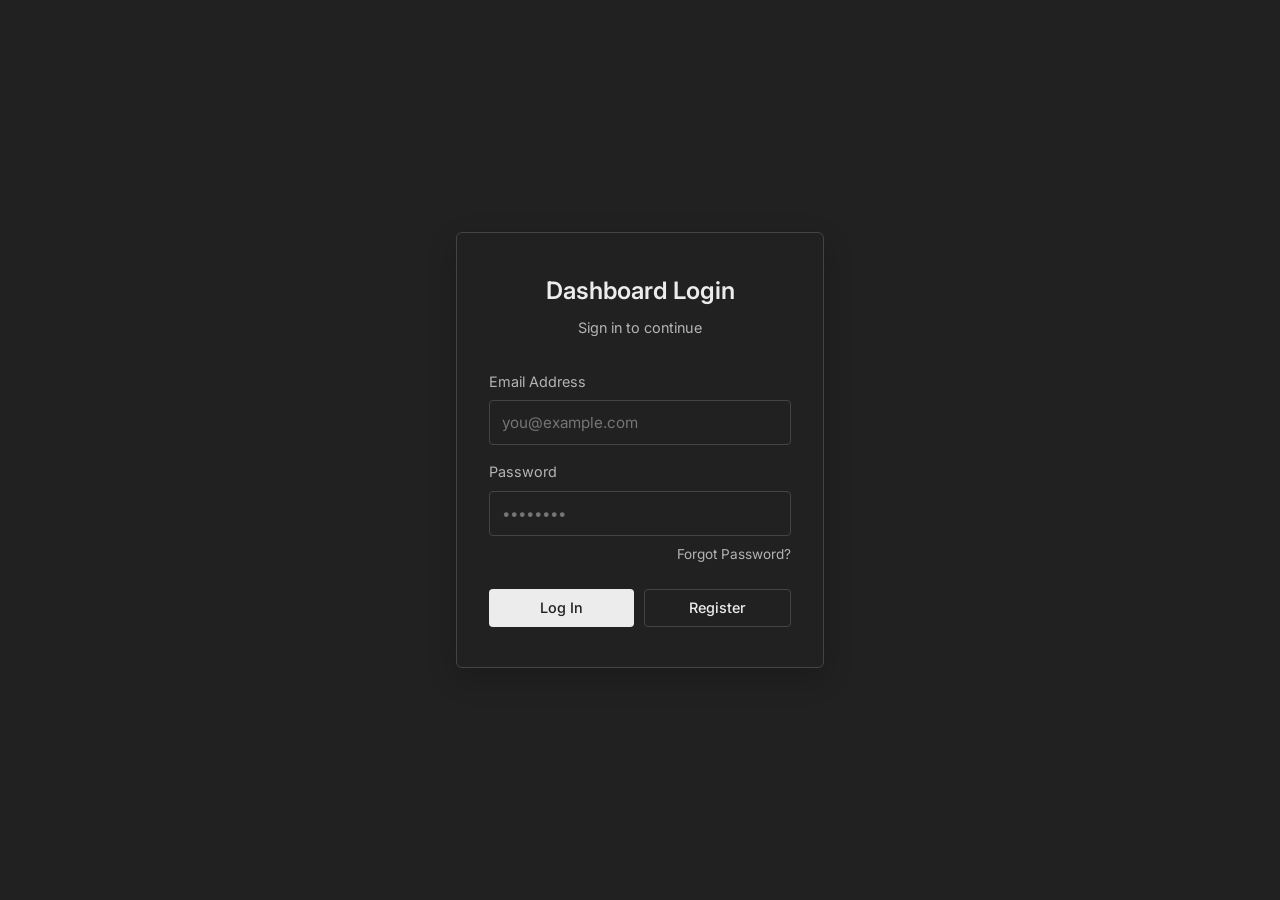
<file: public/login.html>
<!DOCTYPE html>
<html lang="en">
<head>
    <meta charset="UTF-8">
    <meta name="viewport" content="width=device-width, initial-scale=1.0">
    <title>Login - S0ulm0n Solar Dashboard</title>
    <!-- Fonts -->
    <link rel="preconnect" href="https://fonts.googleapis.com">
    <link rel="preconnect" href="https://fonts.gstatic.com" crossorigin>
    <link href="https://fonts.googleapis.com/css2?family=Inter:wght@400;500;600&display=swap" rel="stylesheet">
    <link rel="stylesheet" href="style.css">
    <style>
        body {
            display: flex;
            align-items: center;
            justify-content: center;
            min-height: 100vh;
        }
        .login-container {
            width: 100%;
            max-width: 400px;
            text-align: center;
            padding: 0 1rem;
        }
        .card {
            padding: 2.5rem 2rem;
            box-shadow: 0 10px 30px rgba(0,0,0,0.2);
        }
        .auth-actions {
            display: flex;
            gap: 10px;
            margin-top: 1.5rem;
        }
        .auth-actions button {
            flex: 1;
        }
        .link {
            color: var(--text-secondary);
            font-size: 0.85rem;
            cursor: pointer;
            text-decoration: none;
            transition: color 0.2s;
            margin-top: 0.5rem;
            display: inline-block;
        }
        .link:hover {
            color: var(--text-primary);
        }
    </style>
</head>
<body>
    <div class="login-container">
        <!-- Login View -->
        <div id="view-login" class="card fade-in">
            <h1 style="margin-bottom: 0.5rem;">Dashboard Login</h1>
            <p style="color: var(--text-secondary); margin-bottom: 2rem; font-size: 0.9rem;">Sign in to continue</p>
            
            <form id="auth-form" onsubmit="event.preventDefault();">
                <div class="form-group">
                    <label for="email">Email Address</label>
                    <input type="email" id="email" required placeholder="you@example.com">
                </div>
                <div class="form-group">
                    <label for="password">Password</label>
                    <input type="password" id="password" required placeholder="••••••••">
                    <div style="text-align: right;">
                        <a class="link" onclick="switchView('view-forgot')">Forgot Password?</a>
                    </div>
                </div>
                
                <div id="error-message" style="color: #ef4444; margin-bottom: 1rem; display: none; font-size: 0.85rem; text-align: left;"></div>
                
                <div class="auth-actions">
                    <button id="btn-login" class="btn-primary" type="button" onclick="handleAuth('login')">
                        <span class="btn-text">Log In</span>
                        <span class="loader hidden"></span>
                    </button>
                    <button id="btn-register" class="btn-secondary" type="button" onclick="handleAuth('register')">
                        <span class="btn-text">Register</span>
                    </button>
                </div>
            </form>
        </div>

        <!-- Forgot Password View -->
        <div id="view-forgot" class="card hidden fade-in">
            <h1 style="margin-bottom: 0.5rem;">Reset Password</h1>
            <p style="color: var(--text-secondary); margin-bottom: 2rem; font-size: 0.9rem;">We'll email you an OTP to reset your password.</p>
            
            <form id="forgot-form" onsubmit="event.preventDefault(); requestOTP();">
                <div class="form-group">
                    <label for="forgot-email">Email Address</label>
                    <input type="email" id="forgot-email" required placeholder="you@example.com">
                </div>
                
                <div id="forgot-error" style="color: #ef4444; margin-bottom: 1rem; display: none; font-size: 0.85rem; text-align: left;"></div>
                
                <div class="auth-actions">
                    <button id="btn-forgot" class="btn-primary" type="submit" style="width: 100%;">
                        <span class="btn-text">Send OTP</span>
                        <span class="loader hidden"></span>
                    </button>
                </div>
                <div style="margin-top: 1.5rem;">
                    <a class="link" onclick="switchView('view-login')">Back to Login</a>
                </div>
            </form>
        </div>

        <!-- Reset Password View -->
        <div id="view-reset" class="card hidden fade-in">
            <h1 style="margin-bottom: 0.5rem;">New Password</h1>
            <p style="color: var(--text-secondary); margin-bottom: 2rem; font-size: 0.9rem;">Enter the 6-digit OTP sent to your email.</p>
            
            <form id="reset-form" onsubmit="event.preventDefault(); resetPassword();">
                <div class="form-group">
                    <label for="reset-otp">OTP Code</label>
                    <input type="text" id="reset-otp" required placeholder="123456" maxlength="6">
                </div>
                <div class="form-group">
                    <label for="reset-password">New Password</label>
                    <input type="password" id="reset-password" required placeholder="••••••••">
                </div>
                
                <div id="reset-error" style="color: #ef4444; margin-bottom: 1rem; display: none; font-size: 0.85rem; text-align: left;"></div>
                
                <div class="auth-actions">
                    <button id="btn-reset" class="btn-primary" type="submit" style="width: 100%;">
                        <span class="btn-text">Update Password</span>
                        <span class="loader hidden"></span>
                    </button>
                </div>
                <div style="margin-top: 1.5rem;">
                    <a class="link" onclick="switchView('view-forgot')">Resend OTP</a>
                </div>
            </form>
        </div>

    </div>

    <div id="toast" class="toast hidden"></div>
    <script src="login.js"></script>
</body>
</html>
</file>
<file: public/style.css>
:root {
    --bg-color: #212121;
    --text-primary: #ececec;
    --text-secondary: #b4b4b4;
    --card-bg: #2f2f2f;
    --card-border: #444444;
    --accent: #10a37f;
    --btn-bg: #ececec;
    --btn-text: #212121;
    --btn-hover: #ffffff;
}

* {
    box-sizing: border-box;
    margin: 0;
    padding: 0;
}

body {
    font-family: 'Inter', sans-serif;
    background-color: var(--bg-color);
    color: var(--text-primary);
    min-height: 100vh;
    overflow-x: hidden;
    position: relative;
    line-height: 1.5;
}

h1, h2, h3, .value {
    font-family: 'Inter', sans-serif;
    font-weight: 600;
}

/* Layout */
.container {
    max-width: 900px;
    margin: 0 auto;
    padding: 2rem;
}

header {
    display: flex;
    justify-content: space-between;
    align-items: center;
    margin-bottom: 2rem;
    padding-bottom: 1rem;
    border-bottom: 1px solid var(--card-border);
}

h1 {
    font-size: 1.5rem;
    font-weight: 600;
}

h1 span {
    color: var(--text-primary);
}

.subtitle {
    display: none;
}

/* Cards */
.glass-card {
    background: var(--bg-color);
    border: none;
    padding: 0;
}

.card {
    background: var(--bg-color);
    border: 1px solid var(--card-border);
    border-radius: 6px;
    padding: 1.5rem;
}

/* Button */
.btn-primary {
    background: var(--btn-bg);
    color: var(--btn-text);
    border: none;
    padding: 0.6rem 1rem;
    border-radius: 4px;
    font-family: 'Inter', sans-serif;
    font-weight: 500;
    font-size: 0.9rem;
    cursor: pointer;
    transition: background 0.2s ease;
    display: flex;
    align-items: center;
    justify-content: center;
    text-decoration: none;
}

.btn-primary:hover {
    background: var(--btn-hover);
}

.btn-primary:disabled {
    opacity: 0.5;
    cursor: not-allowed;
}

.btn-secondary {
    background: transparent;
    color: var(--text-primary);
    border: 1px solid var(--card-border);
    padding: 0.6rem 1rem;
    border-radius: 4px;
    font-family: 'Inter', sans-serif;
    font-weight: 500;
    font-size: 0.9rem;
    cursor: pointer;
    transition: background 0.2s ease;
    text-decoration: none;
}

.btn-secondary:hover {
    background: var(--card-bg);
}

/* Loader */
.loader {
    width: 16px;
    height: 16px;
    border: 2px solid rgba(0,0,0,0.2);
    border-radius: 50%;
    border-top-color: var(--btn-text);
    animation: spin 1s linear infinite;
}

@keyframes spin {
    to { transform: rotate(360deg); }
}

.hidden {
    display: none !important;
}

/* Stats Grid */
.stats-grid {
    display: grid;
    grid-template-columns: repeat(auto-fit, minmax(200px, 1fr));
    gap: 1rem;
    margin-bottom: 2rem;
}

.stat-card {
    display: flex;
    flex-direction: column;
    justify-content: center;
    background: var(--card-bg);
    border: 1px solid var(--card-border);
    border-radius: 6px;
    padding: 1rem;
}

.stat-card h3 {
    color: var(--text-secondary);
    font-size: 0.85rem;
    font-weight: 500;
    margin-bottom: 0.25rem;
}

.value {
    font-size: 1.5rem;
    font-weight: 600;
    color: var(--text-primary);
}

.unit {
    font-size: 0.9rem;
    color: var(--text-secondary);
    font-weight: 400;
}

/* Charts */
.charts-section {
    width: 100%;
}

.chart-container {
    width: 100%;
    background: var(--bg-color);
    border: 1px solid var(--card-border);
    border-radius: 6px;
    padding: 1rem;
}

.chart-title {
    margin-bottom: 1rem;
    font-size: 1rem;
    font-weight: 500;
}

.canvas-wrapper {
    position: relative;
    height: 300px;
    width: 100%;
}

/* Loading Overlay */
#loading-overlay {
    text-align: center;
    padding: 4rem;
    margin: 4rem auto;
}

.spinner {
    width: 30px;
    height: 30px;
    margin: 0 auto 1rem;
    border: 3px solid var(--card-border);
    border-radius: 50%;
    border-top-color: var(--btn-bg);
    animation: spin 1s linear infinite;
}

.spinner.small {
    width: 20px;
    height: 20px;
    border-width: 2px;
    margin: 0 auto 0.5rem;
}

/* Heatmap */
.heatmap-wrapper {
    position: relative;
    min-height: 120px;
    display: flex;
    align-items: center;
    justify-content: center;
    overflow-x: auto;
    padding-bottom: 0.5rem;
}

.heatmap-loading {
    display: flex;
    flex-direction: column;
    align-items: center;
    justify-content: center;
    padding: 2rem;
}

.heatmap-grid {
    display: flex;
    gap: 4px;
    padding: 0.5rem 0;
}

.heatmap-col {
    display: flex;
    flex-direction: column;
    gap: 4px;
}

.heatmap-cell {
    width: 14px;
    height: 14px;
    border-radius: 2px;
    background-color: #212121;
    position: relative;
    cursor: pointer;
    transition: transform 0.15s ease, filter 0.15s ease;
}

.heatmap-cell:hover {
    transform: scale(1.25);
    z-index: 10;
    filter: brightness(1.2);
}

.heatmap-cell.lvl-0 { background-color: #262626; }
.heatmap-cell.lvl-1 { background-color: #0e4429; }
.heatmap-cell.lvl-2 { background-color: #006d32; }
.heatmap-cell.lvl-3 { background-color: #26a641; }
.heatmap-cell.lvl-4 { background-color: #39d353; }

/* Legend */
.heatmap-legend {
    display: flex;
    align-items: center;
    gap: 4px;
}

.legend-label {
    font-size: 0.75rem;
    color: var(--text-secondary);
    padding: 0 4px;
}

.legend-cell {
    width: 10px;
    height: 10px;
    border-radius: 2px;
    display: inline-block;
}

.legend-cell.lvl-0 { background-color: #262626; }
.legend-cell.lvl-1 { background-color: #0e4429; }
.legend-cell.lvl-2 { background-color: #006d32; }
.legend-cell.lvl-3 { background-color: #26a641; }
.legend-cell.lvl-4 { background-color: #39d353; }

/* Custom Heatmap Tooltip */
.heatmap-tooltip {
    position: fixed;
    background: #0f0f0f;
    border: 1px solid var(--card-border);
    color: #ececec;
    padding: 6px 10px;
    border-radius: 4px;
    font-size: 0.8rem;
    pointer-events: none;
    z-index: 9999;
    white-space: nowrap;
    box-shadow: 0 4px 12px rgba(0, 0, 0, 0.4);
}


/* Toast */
.toast {
    position: fixed;
    bottom: 20px;
    right: 20px;
    background: #10a37f;
    color: white;
    padding: 0.8rem 1.2rem;
    border-radius: 4px;
    font-size: 0.9rem;
    z-index: 1000;
    animation: slideUp 0.3s ease;
}

.toast.error {
    background: #ef4444;
}

@keyframes slideUp {
    from { transform: translateY(50px); opacity: 0; }
    to { transform: translateY(0); opacity: 1; }
}

/* Forms */
.form-group {
    margin-bottom: 1rem;
    text-align: left;
}

.form-group label {
    display: block;
    margin-bottom: 0.5rem;
    font-size: 0.9rem;
    color: var(--text-secondary);
}

.form-group input {
    width: 100%;
    padding: 0.75rem;
    border: 1px solid var(--card-border);
    border-radius: 4px;
    background: var(--bg-color);
    color: var(--text-primary);
    font-family: 'Inter', sans-serif;
    font-size: 0.95rem;
}

.form-group input:focus {
    outline: none;
    border-color: var(--text-primary);
}

/* Animations */
.fade-in {
    animation: fadeIn 0.3s ease forwards;
}

@keyframes fadeIn {
    from { opacity: 0; }
    to { opacity: 1; }
}

/* Responsive */
@media (max-width: 768px) {
    header {
        flex-direction: column;
        align-items: flex-start;
        gap: 1rem;
    }
}
</file>
